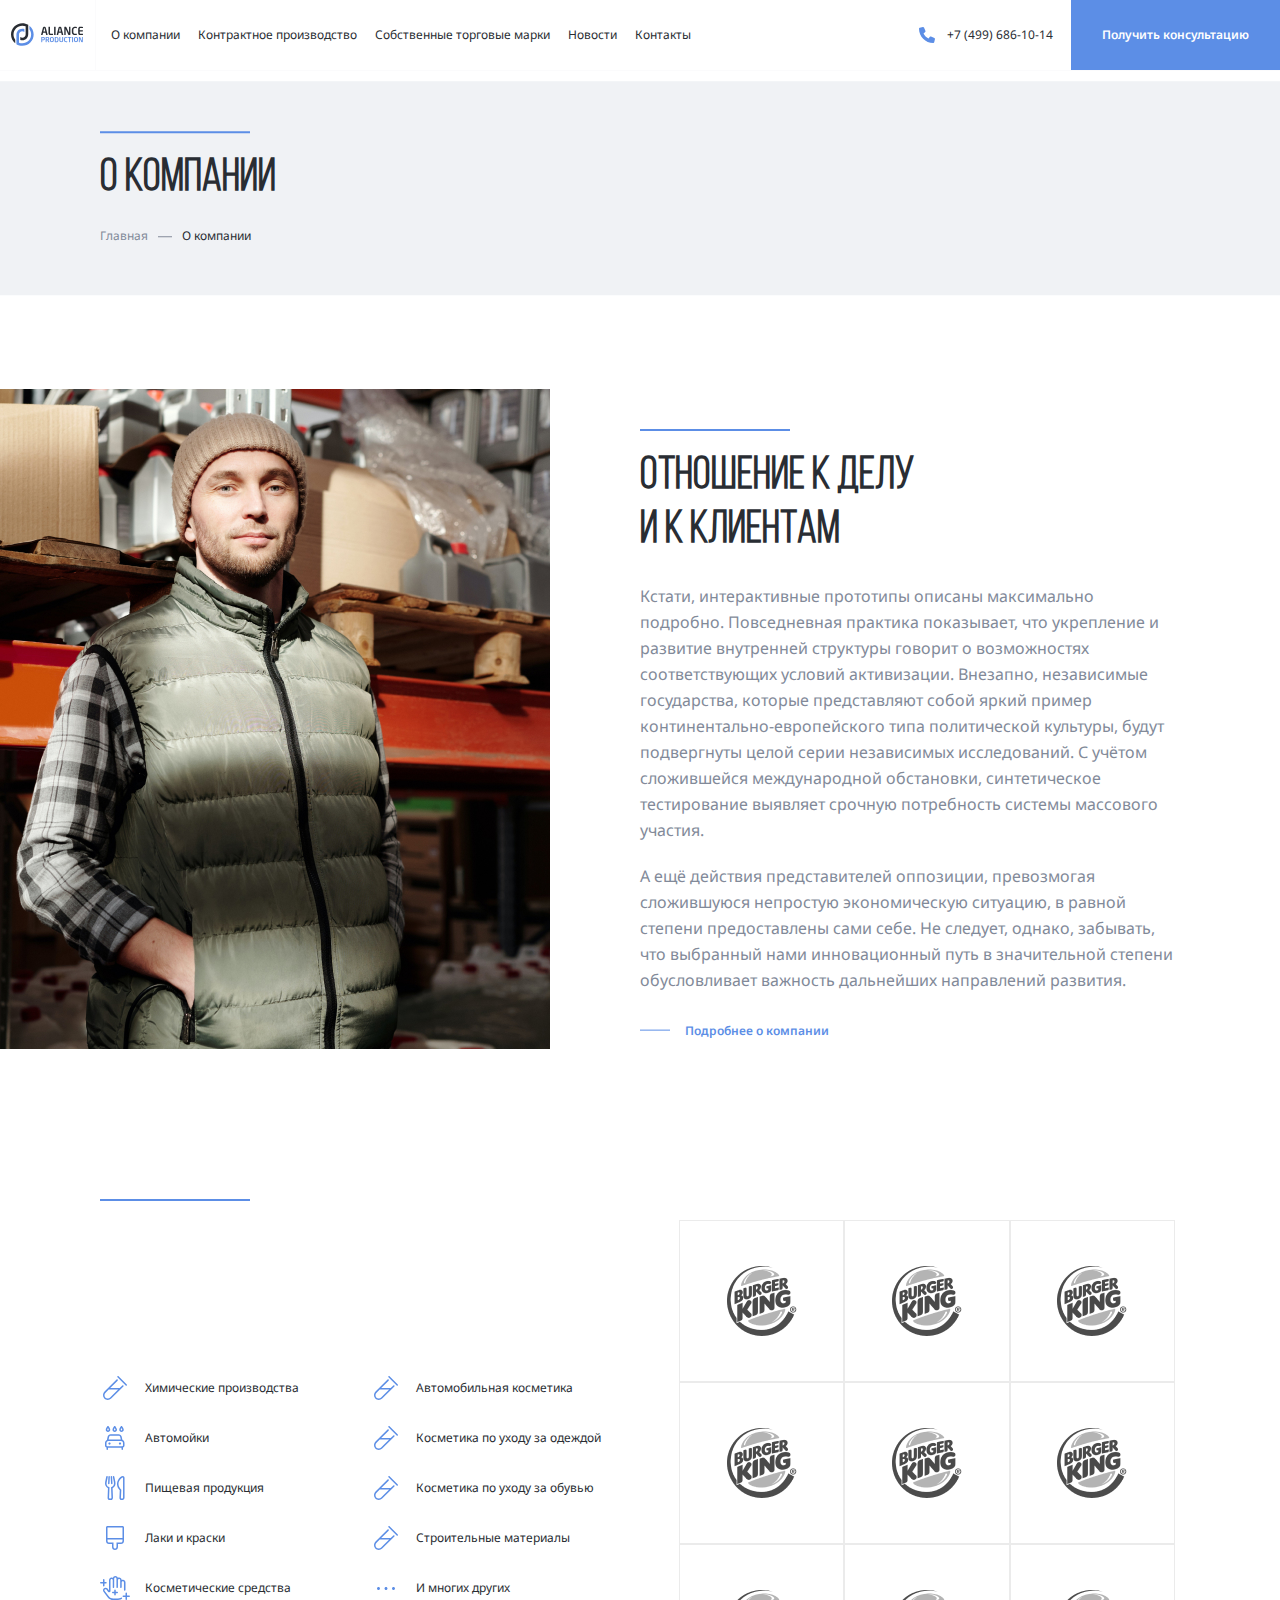
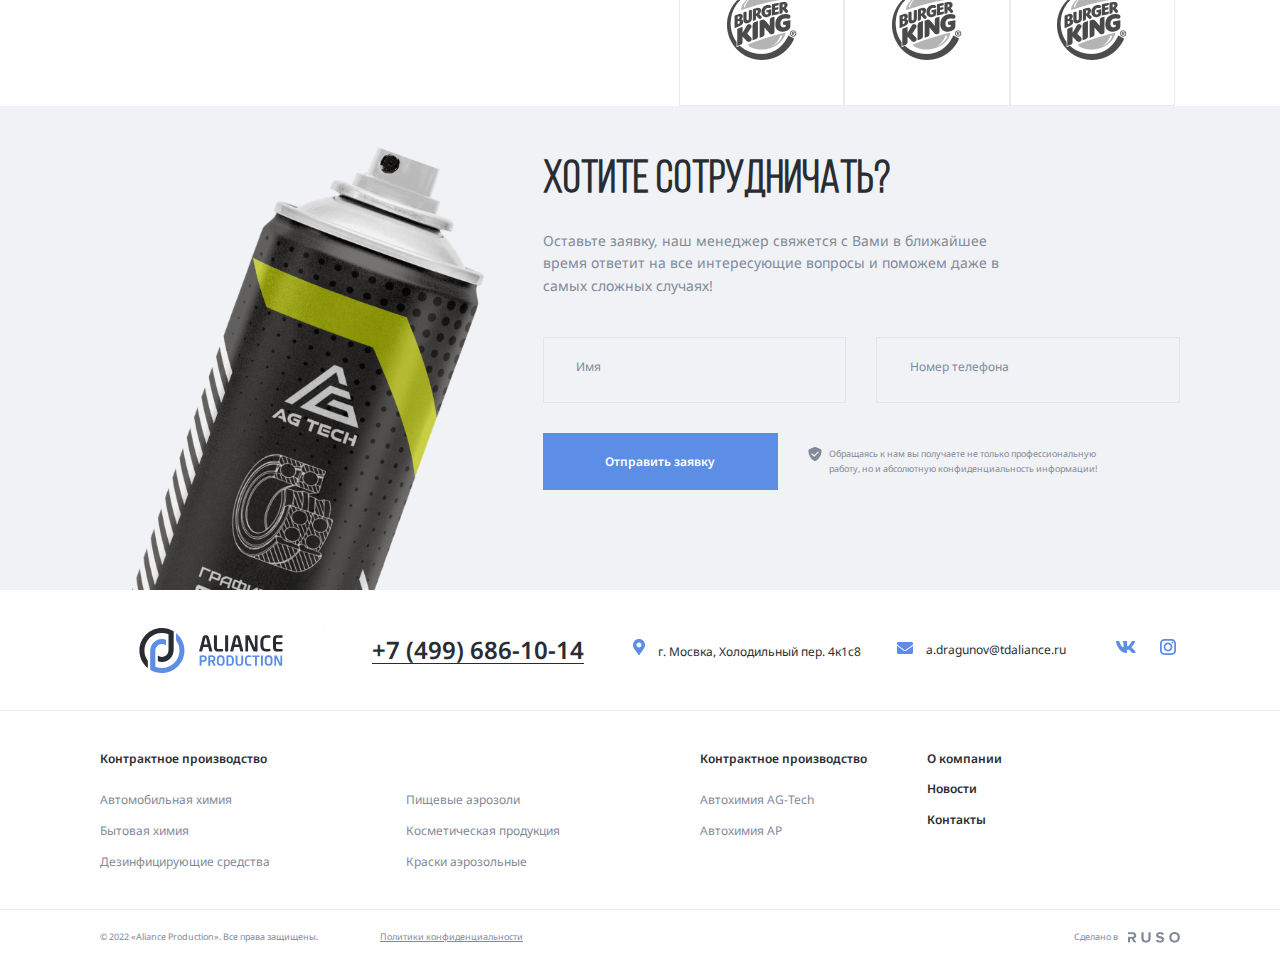
<file: about.html>
<!DOCTYPE html>
<html lang="ru">

<head>
    <meta charset="UTF-8">
    <meta http-equiv="X-UA-Compatible" content="IE=edge">
    <meta name="viewport" content="width=device-width, initial-scale=1.0">
    <title>О компании - Aliance Production</title>
    <link rel="preconnect" href="https://fonts.googleapis.com">
    <link rel="preconnect" href="https://fonts.gstatic.com" crossorigin>
    <link href="https://fonts.googleapis.com/css2?family=Noto+Sans:wght@400;600;700&display=swap" rel="stylesheet">
    <link rel="stylesheet" href="./css/fonts.css">
    <link rel="stylesheet" href="./css/swiper-bundle.min.css">
    <link rel="stylesheet" href="./css/normilize.css">
    <link rel="stylesheet" href="./css/style.css">
</head>

<body class="about-page">
    <div class="mobile-menu">
        <ul class="mobile-menu__nav">
            <li class="mobile-menu__item">
                <a class="mobile-menu__link" href="">О компании</a>
            </li>
            <li class="mobile-menu__item">
                <a class="mobile-menu__link" href="">Контрактное производство</a>
                <ul class="mobile-submenu__list">
                    <li class="mobile-submenu__item">
                        <a class="mobile-submenu__link" href="#">
                            Автомобильная химия
                        </a>
                    </li>
                    <li class="mobile-submenu__item">
                        <a class="mobile-submenu__link" href="#">
                            Бытовая химия
                        </a>
                    </li>
                    <li class="mobile-submenu__item">
                        <a class="mobile-submenu__link" href="#">
                            Дезинфицирующие средства
                        </a>
                    </li>
                    <li class="mobile-submenu__item">
                        <a class="mobile-submenu__link" href="#">
                            Пищевые аэрозоли
                        </a>
                    </li>
                    <li class="mobile-submenu__item">
                        <a class="mobile-submenu__link" href="#">
                            Косметическая продукция
                        </a>
                    </li>
                    <li class="mobile-submenu__item">
                        <a class="mobile-submenu__link" href="#">
                            Краски аэрозольные
                        </a>
                    </li>
                </ul>
            </li>
            <li class="mobile-menu__item">
                <a class="mobile-menu__link" href="">Собственные торговые марки</a>
                <ul class="mobile-submenu__list">
                    <li class="mobile-submenu__item">
                        <a class="mobile-submenu__link" href="#">
                            Автохимия AG-Tech
                        </a>
                    </li>
                    <li class="mobile-submenu__item">
                        <a class="mobile-submenu__link" href="#">
                            Автохимия AP
                        </a>
                    </li>
                </ul>
            </li>
            <li class="mobile-menu__item">
                <a class="mobile-menu__link" href="">Новости</a>
            </li>
            <li class="mobile-menu__item">
                <a class="mobile-menu__link" href="">Контакты</a>
            </li>
        </ul>
        <a class="mobile-menu__phone" href="tel:+74996861014">+7 (499) 686-10-14</a>

        <div class="mobile-menu__info">
            <address class="mobile-menu__info-text">
                <svg class="map-icon" width="12" height="17">
                    <use href="images/sprite.svg#map"></use>
                </svg>
                г. Мосвка, Холодильный пер. 4к1с8
            </address>
            <div class="mobile-menu__info-text">
                <svg class="mail-icon" width="16" height="12">
                    <use href="images/sprite.svg#mail"></use>
                </svg>
                a.dragunov@tdaliance.ru
            </div>
        </div>
        <ul class="mobile-menu__socials">
            <li class="mobile-menu__social-item">
                <a class="mobile-menu__social-link" href="#">
                    <svg class="mail-icon" width="16" height="12">
                        <use href="images/sprite.svg#mail"></use>
                    </svg>
                </a>
            </li>
            <li class="mobile-menu__social-item">
                <a class="mobile-menu__social-link" href="#">
                    <svg class="mail-icon" width="16" height="12">
                        <use href="images/sprite.svg#mail"></use>
                    </svg>
                </a>
            </li>
        </ul>
    </div>
    <nav class="navbar navbar--light">
        <a class="mobile-nav" href="#">
            <div class="mobile-nav__line"></div>
            <div class="mobile-nav__line"></div>
            <div class="mobile-nav__line"></div>
        </a>
        <a class="logo" href="./">
            <svg class="logo-svg logo-light">
                <use href="images/sprite.svg#logo-light"></use>
            </svg>
            <svg class="logo-svg logo-dark">
                <use href="images/sprite.svg#logo-dark"></use>
            </svg>
        </a>
        <ul class="header-nav">
            <li class="header-nav__item">
                <a class="header-nav__link" href="">О компании</a>
            </li>
            <li class="header-nav__item">
                <a class="header-nav__link" href="">Контрактное производство</a>
            </li>
            <li class="header-nav__item">
                <a class="header-nav__link" href="">Собственные торговые марки</a>
            </li>
            <li class="header-nav__item">
                <a class="header-nav__link" href="">Новости</a>
            </li>
            <li class="header-nav__item">
                <a class="header-nav__link" href="">Контакты</a>
            </li>
        </ul>
        <div class="header__phone">
            <svg class="phone-icon" width="24" height="24">
                <use href="images/sprite.svg#phone"></use>
            </svg>
            <a class="header-phone__link" href="tel:+74996861014">+7 (499) 686-10-14</a>
        </div>
        <button class="navbar__btn button" type="button" data-toggle="modal">
            <svg class="navbar__btn-icon" width="24" height="24">
                <use href="images/sprite.svg#phone"></use>
            </svg>
            <span class="navbar__btn-text">Получить консультацию</span>
        </button>
    </nav>

    <div class="breadcrumbs">
        <div class="container">
            <div class="breadcrumbs__inner">
                <div class="breadcrumbs__info">
                    <div class="separator"></div>
                    <h1 class="breadcrumbs__title section-title">
                        О компании
                    </h1>
                    <ul class="breadcrumbs__list">
                        <li class="breadcrumbs__item">
                            <a class="breadcrumbs__link" href="">Главная</a>
                        </li>
                        <li class="breadcrumbs__item">
                            <a class="breadcrumbs__link breadcrumbs__link--current">О компании</a>
                        </li>
                    </ul>
                </div>
                <div class="breadcrumbs__image breadcrumbs__image--hidden">
                    <img src="./images/breadcrumbs/img1.png" alt="">
                </div>
            </div>
        </div>
    </div>

    <main class="main">

        <section class="founder founder--about">
            <div class="founder__inner">
                <img class="founder__image" src="./images/founder/1.jpg" alt="">
                <div class="container">
                    <div class="founder-content__wrapper">
                        <div class="founder-content">
                            <div class="separator"></div>
                            <h2 class="founder__title section-title">
                                Отношение к делу <br> и к клиентам
                            </h2>
                            <div class="founder__text">
                                <p>
                                    Кстати, интерактивные прототипы описаны максимально подробно. Повседневная практика
                                    показывает,
                                    что укрепление и развитие внутренней структуры говорит о возможностях
                                    соответствующих
                                    условий
                                    активизации. Внезапно, независимые государства, которые представляют собой яркий
                                    пример
                                    континентально-европейского типа политической культуры, будут подвергнуты целой
                                    серии
                                    независимых исследований. С учётом сложившейся международной обстановки,
                                    синтетическое
                                    тестирование выявляет срочную потребность системы массового участия.
                                </p>
                                <p>
                                    А ещё действия представителей оппозиции, превозмогая сложившуюся непростую
                                    экономическую
                                    ситуацию, в равной степени предоставлены сами себе. Не следует, однако, забывать,
                                    что
                                    выбранный
                                    нами инновационный путь в значительной степени обусловливает важность дальнейших
                                    направлений
                                    развития.
                                </p>
                            </div>
                            <a class="link" href="#">Подробнее о компании</a>
                        </div>
                    </div>
                </div>

            </div>
        </section>

        <section class="clients">
            <div class="container">
                <div class="separator"></div>
                <div class="clients__wrapper">
                    <div class="clients__content">
                        <h2 class="clients__title section-title section-title--hidden">
                            Производим аэрозольную продукцию для разных сфер
                        </h2>
                        <div class="clients__list">
                            <li class="clients__item">
                                <svg class="clients__item-icon" width="30" height="30">
                                    <use href="images/sprite.svg#clients-1"></use>
                                </svg>
                                Химические производства
                            </li>
                            <li class="clients__item">
                                <svg class="clients__item-icon" width="30" height="30">
                                    <use href="images/sprite.svg#clients-2"></use>
                                </svg>
                                Автомойки
                            </li>
                            <li class="clients__item">
                                <svg class="clients__item-icon" width="30" height="30">
                                    <use href="images/sprite.svg#clients-3"></use>
                                </svg>
                                Пищевая продукция
                            </li>
                            <li class="clients__item">
                                <svg class="clients__item-icon" width="30" height="30">
                                    <use href="images/sprite.svg#clients-4"></use>
                                </svg>
                                Лаки и краски
                            </li>
                            <li class="clients__item">
                                <svg class="clients__item-icon" width="30" height="30">
                                    <use href="images/sprite.svg#clients-5"></use>
                                </svg>
                                Косметические средства
                            </li>
                            <li class="clients__item">
                                <svg class="clients__item-icon" width="30" height="30">
                                    <use href="images/sprite.svg#clients-1"></use>
                                </svg>
                                Автомобильная косметика
                            </li>
                            <li class="clients__item">
                                <svg class="clients__item-icon" width="30" height="30">
                                    <use href="images/sprite.svg#clients-1"></use>
                                </svg>
                                Косметика по уходу за одеждой
                            </li>
                            <li class="clients__item">
                                <svg class="clients__item-icon" width="30" height="30">
                                    <use href="images/sprite.svg#clients-1"></use>
                                </svg>
                                Косметика по уходу за обувью
                            </li>
                            <li class="clients__item">
                                <svg class="clients__logo" width="30" height="30">
                                    <use href="images/sprite.svg#clients-1"></use>
                                </svg>
                                Строительные материалы
                            </li>
                            <li class="clients__item">
                                <svg class="clients__item-icon" width="30" height="30">
                                    <use href="images/sprite.svg#clients-more"></use>
                                </svg>
                                И многих других
                            </li>
                        </div>
                    </div>
                    <div class="clients-logo__list">
                        <a class="clients-logo__item" href="#">
                            <img class="clients-logo__image" src="./images/clients/client.png" alt="">
                        </a>
                        <a class="clients-logo__item" href="#">
                            <img class="clients-logo__image" src="./images/clients/client.png" alt="">
                        </a>
                        <a class="clients-logo__item" href="#">
                            <img class="clients-logo__image" src="./images/clients/client.png" alt="">
                        </a>
                        <a class="clients-logo__item" href="#">
                            <img class="clients-logo__image" src="./images/clients/client.png" alt="">
                        </a>
                        <a class="clients-logo__item" href="#">
                            <img class="clients-logo__image" src="./images/clients/client.png" alt="">
                        </a>
                        <a class="clients-logo__item" href="#">
                            <img class="clients-logo__image" src="./images/clients/client.png" alt="">
                        </a>
                        <a class="clients-logo__item" href="#">
                            <img class="clients-logo__image" src="./images/clients/client.png" alt="">
                        </a>
                        <a class="clients-logo__item" href="#">
                            <img class="clients-logo__image" src="./images/clients/client.png" alt="">
                        </a>
                        <a class="clients-logo__item" href="#">
                            <img class="clients-logo__image" src="./images/clients/client.png" alt="">
                        </a>
                    </div>
                </div>

            </div>
        </section>

        <section class="cta">
            <div class="cta__bg cta__inner">
                <img class="cta__image" src="./images/cta/bg.png" alt="call to action">
                <div class="cta__form-wrapper container">
                    <form class="cta-form">
                        <h2 class="section-title cta-form__title">
                            Хотите сотрудничать?
                        </h2>
                        <p class="cta-form__text">
                            Оставьте заявку, наш менеджер свяжется с Вами в ближайшее время ответит на все интересующие
                            вопросы и поможем даже в самых сложных случаях!
                        </p>
                        <div class="cta-form__input-wrapper">
                            <div class="input-group">
                                <input id="user-name" class="cta-input" type="text" placeholder=" ">
                                <label class="cta-label" for="user-name">Имя</label>
                            </div>
                            <div class="input-group">
                                <input id="user-tel" class="cta-input" type="tel" placeholder=" ">
                                <label class="cta-label" for="user-tel">Номер телефона</label>
                            </div>
                        </div>

                        <div class="cta-form__footer">
                            <button class="cta__btn button" type="submit">Отправить заявку</button>
                            <div class="cta-form__alert">
                                <svg class="cta-icon" width="14" height="14">
                                    <use xlink:href="images/sprite.svg#alert"></use>
                                </svg>
                                <p class="cta__text">
                                    Обращаясь к нам вы получаете не только профессиональную работу, но и абсолютную
                                    конфиденциальность информации!
                                </p>
                            </div>
                        </div>
                    </form>
                </div>
            </div>
        </section>

    </main>

    <footer class="footer">
        <div class="footer__top">
            <div class="container">
                <div class="footer__top-inner">
                    <a class="logo footer__logo" href="./">
                        <svg class="logo-svg">
                            <use href="images/sprite.svg#logo-dark"></use>
                        </svg>
                    </a>
                    <a class="footer__phone link-phone" href="tel:+74996861014">+7 (499) 686-10-14</a>
                    <div class="footer__info">
                        <address class="footer__info-text">
                            <svg class="map-icon" width="12" height="17">
                                <use href="images/sprite.svg#map"></use>
                            </svg>
                            г. Мосвка, Холодильный пер. 4к1с8
                        </address>
                        <div class="footer__info-text">
                            <svg class="mail-icon" width="16" height="12">
                                <use href="images/sprite.svg#mail"></use>
                            </svg>
                            a.dragunov@tdaliance.ru
                        </div>
                    </div>
                    <div class="footer__social footer-social">
                        <a class="footer-social__link" href="#">
                            <svg class="footer-social__icon" width="24" height="24">
                                <use href="images/sprite.svg#vk"></use>
                            </svg>
                        </a>
                        <a class="footer-social__link" href="#">
                            <svg class="footer-social__icon" width="24" height="24">
                                <use href="images/sprite.svg#insta"></use>
                            </svg>
                        </a>
                    </div>
                </div>
            </div>
        </div>

        <div class="footer__bottom">
            <div class="container">
                <div class="footer__bottom-inner">
                    <div class="footer__menu footer-menu-col">
                        <h2 class="footer-menu__title">
                            Контрактное производство
                        </h2>
                        <ul class="footer-menu__list footer-menu__column">
                            <li class="footer-menu__item">
                                <a class="footer-menu__link" href="#">
                                    Автомобильная химия
                                </a>
                            </li>
                            <li class="footer-menu__item">
                                <a class="footer-menu__link" href="#">
                                    Бытовая химия
                                </a>
                            </li>
                            <li class="footer-menu__item">
                                <a class="footer-menu__link" href="#">
                                    Дезинфицирующие средства
                                </a>
                            </li>
                            <li class="footer-menu__item">
                                <a class="footer-menu__link" href="#">
                                    Пищевые аэрозоли
                                </a>
                            </li>
                            <li class="footer-menu__item">
                                <a class="footer-menu__link" href="#">
                                    Косметическая продукция
                                </a>
                            </li>
                            <li class="footer-menu__item">
                                <a class="footer-menu__link" href="#">
                                    Краски аэрозольные
                                </a>
                            </li>
                        </ul>
                    </div>
                    <div class="footer__menu footer-menu-col">
                        <h2 class="footer-menu__title">
                            Контрактное производство
                        </h2>
                        <ul class="footer-menu__list">
                            <li class="footer-menu__item">
                                <a class="footer-menu__link" href="#">
                                    Автохимия AG-Tech
                                </a>
                            </li>
                            <li class="footer-menu__item">
                                <a class="footer-menu__link" href="#">
                                    Автохимия AP
                                </a>
                            </li>
                        </ul>
                    </div>
                    <div class="footer__menu footer-menu-col">
                        <ul class="footer-menu__list">
                            <li class="footer-menu__item">
                                <a class="footer-menu__link-bold" href="#">
                                    О компании
                                </a>
                            </li>
                            <li class="footer-menu__item">
                                <a class="footer-menu__link-bold" href="#">
                                    Новости
                                </a>
                            </li>
                            <li class="footer-menu__item">
                                <a class="footer-menu__link-bold" href="#">
                                    Контакты
                                </a>
                            </li>
                        </ul>
                    </div>
                </div>

            </div>
        </div>

        <div class="footer__copyrights">
            <div class="container">
                <div class="footer__copyrights-inner">
                    <div class="footer__copy">
                        <span class="footer__rights">
                            &copy; 2022 «Aliance Production». Все права защищены.
                        </span>
                        <a class="footer__policy" href="#">
                            Политики конфиденциальности
                        </a>
                    </div>
                    <div class="footer__author">
                        <span>
                            Сделано в
                        </span>
                        <img src="./images/footer/author.png" alt="сделано в русо">
                    </div>
                </div>
            </div>
        </div>
    </footer>

    <div class="modal">
        <div class="modal__dialog">
            <h2 class="modal__title">
                Есть вопросы?
            </h2>
            <a class="modal__close" href="#">
                <svg class="close-icon" width="24" height="24">
                    <use href="images/sprite.svg#close"></use>
                </svg>
            </a>
            <p class="modal__text">
                Оставьте заявку, наш менеджер свяжется с Вами в ближайшее время ответит на все интересующие вопросы и
                поможем даже в самых сложных случаях!
            </p>

            <form class="modal__form" action="#">
                <div class="input-group__vertical">
                    <div class="input-group modal__input-group">
                        <input id="modal-user-name" class="cta-input" type="text" placeholder=" ">
                        <label class="cta-label modal__label" for="modal-user-name">Имя</label>
                    </div>
                    <div class="input-group modal__input-group">
                        <input id="modal-user-tel" class="cta-input" type="tel" placeholder=" ">
                        <label class="cta-label modal__label" for="modal-user-tel">Номер телефона</label>
                    </div>
                </div>
                <div class="modal__footer">
                    <button class="modal__btn button" type="submit">Отправить заявку</button>
                    <div class="cta-form__alert modal__alert">
                        <svg class="cta-icon" width="14" height="14">
                            <use xlink:href="images/sprite.svg#alert"></use>
                        </svg>
                        <p class="modal__text">
                            Обращаясь к нам вы получаете не только профессиональную работу, но и абсолютную
                            конфиденциальность информации!
                        </p>
                    </div>
                </div>
            </form>
        </div>
    </div>

    <script src="./js/swiper-bundle.min.js"></script>
    <script src="./js/main.js"></script>
</body>

</html>
</file>
<file: css/fonts.css>
@font-face {
    font-family: 'Bebas Neue Book';
    src: url('BebasNeueBook.eot');
    src: url('../fonts/BebasNeueBook.woff') format('woff');
    font-weight: normal;
    font-style: normal;
}

@font-face {
    font-family: 'Bebas Neue Regular';
    src: url('BebasNeueRegular.eot');
    src: url('../fonts/BebasNeueRegular.woff') format('woff');
    font-weight: normal;
    font-style: normal;
}
</file>
<file: css/normilize.css>
main {
    display: block;
}


/* Grouping content
     ========================================================================== */

/**
   * 1. Add the correct box sizing in Firefox.
   * 2. Show the overflow in Edge and IE.
   */

hr {
    box-sizing: content-box;
    /* 1 */
    height: 0;
    /* 1 */
    overflow: visible;
    /* 2 */
}

/**
   * 1. Correct the inheritance and scaling of font size in all browsers.
   * 2. Correct the odd `em` font sizing in all browsers.
   */

pre {
    font-family: monospace, monospace;
    /* 1 */
    font-size: 1em;
    /* 2 */
}

/* Text-level semantics
     ========================================================================== */

/**
   * Remove the gray background on active links in IE 10.
   */

a {
    background-color: transparent;
}

/**
   * 1. Remove the bottom border in Chrome 57-
   * 2. Add the correct text decoration in Chrome, Edge, IE, Opera, and Safari.
   */

abbr[title] {
    border-bottom: none;
    /* 1 */
    text-decoration: underline;
    /* 2 */
    text-decoration: underline dotted;
    /* 2 */
}

/**
   * Add the correct font weight in Chrome, Edge, and Safari.
   */

b,
strong {
    font-weight: bolder;
}

/**
   * 1. Correct the inheritance and scaling of font size in all browsers.
   * 2. Correct the odd `em` font sizing in all browsers.
   */

code,
kbd,
samp {
    font-family: monospace, monospace;
    /* 1 */
    font-size: 1em;
    /* 2 */
}

/**
   * Add the correct font size in all browsers.
   */

small {
    font-size: 80%;
}

/**
   * Prevent `sub` and `sup` elements from affecting the line height in
   * all browsers.
   */

sub,
sup {
    font-size: 75%;
    line-height: 0;
    position: relative;
    vertical-align: baseline;
}

sub {
    bottom: -0.25em;
}

sup {
    top: -0.5em;
}

/* Embedded content
     ========================================================================== */

/**
   * Remove the border on images inside links in IE 10.
   */

img {
    border-style: none;
}

/* Forms
     ========================================================================== */

/**
   * 1. Change the font styles in all browsers.
   * 2. Remove the margin in Firefox and Safari.
   */

button,
input,
optgroup,
select,
textarea {
    font-family: inherit;
    /* 1 */
    font-size: 100%;

    /* 2 */
}

/**
   * Show the overflow in IE.
   * 1. Show the overflow in Edge.
   */

button,
input {
    /* 1 */
    overflow: visible;
}

/**
   * Remove the inheritance of text transform in Edge, Firefox, and IE.
   * 1. Remove the inheritance of text transform in Firefox.
   */

button,
select {
    /* 1 */
    text-transform: none;
}

/**
   * Correct the inability to style clickable types in iOS and Safari.
   */

button,
[type="button"],
[type="reset"],
[type="submit"] {
    -webkit-appearance: button;
}

/**
   * Remove the inner border and padding in Firefox.
   */

button::-moz-focus-inner,
[type="button"]::-moz-focus-inner,
[type="reset"]::-moz-focus-inner,
[type="submit"]::-moz-focus-inner {
    border-style: none;
    padding: 0;
}

/**
   * Restore the focus styles unset by the previous rule.
   */

button:-moz-focusring,
[type="button"]:-moz-focusring,
[type="reset"]:-moz-focusring,
[type="submit"]:-moz-focusring {
    outline: 1px dotted ButtonText;
}

/**
   * Correct the padding in Firefox.
   */

fieldset {
    padding: 0.35em 0.75em 0.625em;
}

/**
   * 1. Correct the text wrapping in Edge and IE.
   * 2. Correct the color inheritance from `fieldset` elements in IE.
   * 3. Remove the padding so developers are not caught out when they zero out
   *    `fieldset` elements in all browsers.
   */

legend {
    box-sizing: border-box;
    /* 1 */
    color: inherit;
    /* 2 */
    display: table;
    /* 1 */
    max-width: 100%;
    /* 1 */
    padding: 0;
    /* 3 */
    white-space: normal;
    /* 1 */
}

/**
   * Add the correct vertical alignment in Chrome, Firefox, and Opera.
   */

progress {
    vertical-align: baseline;
}

/**
   * Remove the default vertical scrollbar in IE 10+.
   */

textarea {
    overflow: auto;
}

/**
   * 1. Add the correct box sizing in IE 10.
   * 2. Remove the padding in IE 10.
   */

[type="checkbox"],
[type="radio"] {
    box-sizing: border-box;
    /* 1 */
    padding: 0;
    /* 2 */
}

/**
   * Correct the cursor style of increment and decrement buttons in Chrome.
   */

[type="number"]::-webkit-inner-spin-button,
[type="number"]::-webkit-outer-spin-button {
    height: auto;
}

/**
   * 1. Correct the odd appearance in Chrome and Safari.
   * 2. Correct the outline style in Safari.
   */

[type="search"] {
    -webkit-appearance: textfield;
    /* 1 */
    outline-offset: -2px;
    /* 2 */
}

/**
   * Remove the inner padding in Chrome and Safari on macOS.
   */

[type="search"]::-webkit-search-decoration {
    -webkit-appearance: none;
}

/**
   * 1. Correct the inability to style clickable types in iOS and Safari.
   * 2. Change font properties to `inherit` in Safari.
   */

::-webkit-file-upload-button {
    -webkit-appearance: button;
    /* 1 */
    font: inherit;
    /* 2 */
}

/* Interactive
     ========================================================================== */

/*
   * Add the correct display in Edge, IE 10+, and Firefox.
   */

details {
    display: block;
}

/*
   * Add the correct display in all browsers.
   */

summary {
    display: list-item;
}

/* Misc
     ========================================================================== */

/**
   * Add the correct display in IE 10+.
   */

template {
    display: none;
}

/**
   * Add the correct display in IE 10.
   */

[hidden] {
    display: none;
}
</file>
<file: css/style.css>
* {
    margin: 0;
    padding: 0;
    box-sizing: border-box;
}

html {
    font-size: 16px;
}

body {
    font-family: 'Noto Sans', sans-serif;
    font-weight: 400;
    font-size: 1rem;
    color: #292D33;
    line-height: 1.625;
}

.container {
    max-width: 90rem;
    margin: 0 auto;
}

.mobile-menu {
    position: fixed;
    top: 0;
    right: 0;
    left: 0;
    bottom: 0;
    width: 100%;
    height: 100%;
    overflow: auto;
    z-index: 2;
    background-color: #fff;
    padding-top: 6rem;
    padding-left: 1.5rem;
    padding-right: 0.9rem;
    display: none;
}

.mobile-menu__nav {
    list-style: none;
    padding-bottom: 1.875rem;
    margin-bottom: 3.8125rem;
    border-bottom: 1px solid #EBEBF0;
}

.mobile-menu__item:not(:last-child) {
    margin-bottom: 1.875rem;
}

.mobile-menu__link {
    font-weight: 700;
    font-size: 14px;
    line-height: 1.6;
    text-decoration: none;
    color: #292D33;
}

.mobile-submenu__list {
    margin-top: 1.25rem;
    list-style: none;
}

.mobile-submenu__item.header-nav__item:not(:last-child) {
    margin-bottom: .625rem;
}

.mobile-submenu__link {
    text-decoration: none;
    font-size: 14px;
    line-height: 1.6;
    color: #828A99;
}

.mobile-menu__phone {
    display: block;
    font-weight: 600;
    font-size: 20px;
    line-height: 1.6;
    text-decoration-line: underline;
    color: #292D33;
    margin-bottom: 1.25rem;
}

.mobile-menu__info {
    margin-bottom: 1.25rem;
}

.mobile-menu__info-text {
    font-style: normal;
    font-size: 14px;
    line-height: 1.6;
    color: #292D33;
    display: flex;
    align-items: center;
    gap: 1rem;
}

.mobile-menu__info-text+.mobile-menu__info-text {
    margin-top: .6875rem;
}

.mobile-menu__socials {
    display: flex;
    align-items: center;
    list-style: none;
}

.mobile-menu__social-item:not(:last-child) {
    margin-right: .9375rem;
}

.mobile-nav {
    display: none;
    padding: 1.625rem 1.75rem;
    width: 6.5rem;
    height: 100%;
    border-right: 1px solid rgba(235, 235, 240, 0.2);
    position: relative;
    z-index: 99;
}

.mobile-nav__line {
    height: 1px;
    width: 100%;
    background-color: #fff;
    transition: transform 0.2s, rotate 0.2s;
}

.mobile-nav__line:nth-child(2) {
    width: 80%;
}

.mobile-nav--active .mobile-nav__line {
    background-color: #292D33;
    transition: transform 0.2s, rotate 0.2s;
}

.mobile-nav--active .mobile-nav__line:nth-child(2) {
    display: none;
}

.mobile-nav--active .mobile-nav__line:nth-child(1) {
    transform: rotate(45deg) translateY(17px);
}

.mobile-nav--active .mobile-nav__line:nth-child(3) {
    transform: rotate(-45deg) translateY(-18px);
}


.header {
    padding-top: 5.875rem;
    /* min-height: 100vh; */
}

.header__image {
    background-image: url('../images/header-bg.jpeg');
    background-repeat: no-repeat;
    background-size: cover;
    background-position: center bottom -3.125rem;
    position: relative;
}

.header__image::before {
    position: absolute;
    content: '';
    left: 0;
    top: 0;
    right: 0;
    bottom: 0;
    width: 100%;
    height: 100%;
    background: rgba(41, 45, 51, 0.6);
    z-index: 0;
}

.navbar {
    position: fixed;
    z-index: 99;
    width: 100%;
    display: flex;
    align-items: center;
    height: 5.875rem;
    border-bottom: 1px solid rgba(235, 235, 240, 0.2);
    transition: background-color 0.2s, height 0.2s;
}

.navbar--light {
    background-color: #fff;
}

.navbar--light .header-logo-path {
    fill: #292D33;
}

.navbar--light .logo-light {
    display: none;
}

.navbar--light .logo-dark {
    display: block;
}

.navbar-scroll {
    height: 4.625rem;
}

.logo {
    display: flex;
    align-items: center;
    padding: 0px 3.125rem;
    border-right: 1px solid rgba(235, 235, 240, 0.2);
    height: 100%;
}

.button {
    font-weight: 600;
    padding: 1.5625rem 3.0625rem;
    font-size: 1rem;
    line-height: 1.625;
    background-color: #5C8EE6;
    color: #fff;
    border: none;
    cursor: pointer;
    transition: background-color 0.2s;
}

.button:hover {
    background-color: #3A71D1;
}

.logo-dark {
    display: none;
}

.logo-svg {
    width: 9rem;
    height: 2.75rem;
}

.phone-icon {
    fill: #5C8EE6;
}

.mobile-nav {
    display: none;
}

.navbar__btn-icon {
    display: none;
    fill: #FFF;
}

.header-nav {
    padding: 0 2.8125rem;
    display: flex;
    flex-basis: 100%;
    list-style: none;
    height: 100%;
    align-items: center;
}

.header-nav__item {
    height: 100%;
    display: flex;
    align-items: center;
}

.header-nav__link {
    position: relative;
    color: #fff;
    text-decoration: none;
    display: flex;
    align-items: center;
    height: 100%;
}

.header-nav__link:before {
    position: absolute;
    content: '';
    left: 0;
    bottom: 0;
    width: 100%;
    height: 2px;
    background-color: transparent;
    transform: scaleX(0);
    transition: background-color 0.2s, transform 0.2s;
}

.header-nav__link:hover::before {
    background-color: #5C8EE6;
    transform: scaleX(1);
}

.navbar--light .header-nav__link {
    color: #292D33;
}

.header-nav__item:not(:last-child) {
    margin-right: 3.125rem;
}

.header__phone {
    margin-right: 3.125rem;
    flex-shrink: 0;
    display: flex;
    align-items: center;
    gap: .625rem;
}

.header-phone__link {
    text-decoration: none;
    color: #fff;
}

.navbar--light .header-phone__link {
    color: #292D33;
}

.navbar__btn {
    height: 100%;
    display: flex;
    align-items: center;
    justify-content: center;
    flex-shrink: 0;
    padding: 1.5625rem 2.6rem;
}

.separator {
    margin-bottom: 1.5625rem;
    width: 150px;
    height: 2px;
    background-color: #5C8EE6;
}

.section-title--hidden {
    /* display: none; */
    opacity: 0;
    visibility: hidden;
}

/*breadcrumbs*/
.breadcrumbs {
    /* padding-top: 81.25px; */
    transform: translateY(81.25px);
    background-color: #F0F2F5;
    margin-bottom: 6.25rem;
}

.breadcrumbs__inner {
    padding: 50px 0 0;
    display: flex;
    justify-content: space-between;
    /* min-height: 16.875rem; */
}

.breadcrumbs__info {
    padding-bottom: 50px;
}

.breadcrumbs__title {
    margin-bottom: 20px;
}

.breadcrumbs__list {
    list-style: none;
    display: flex;
}

.breadcrumbs__item {
    margin-right: 10px;
    padding-right: 24px;
    position: relative;
}

.breadcrumbs__item:not(:last-child)::after {
    position: absolute;
    content: '';
    width: 14px;
    height: 1px;
    background-color: #828A99;
    top: 50%;
    right: 0;
}

.breadcrumbs__link {
    text-decoration: none;
    font-weight: 400;
    font-size: 1rem;
    line-height: 160%;
    color: #828A99;
}

.breadcrumbs__link--current {
    color: #292D33;
}

.breadcrumbs__image {
    width: 480px;
    height: auto;
    /* height: 240px; */
    position: relative;
}

.breadcrumbs__image img {
    width: 100%;
    height: 100%;
    object-fit: contain;
    position: absolute;
    right: 0;
    bottom: 0;
}

.breadcrumbs__image--hidden {
    display: none;
}


.header__content {
    padding: 9.375rem 0 6.25rem;
    position: relative;
    z-index: 1;
    color: #fff;
}

.header__title {
    margin-bottom: 2.25rem;
    max-width: 67.5rem;
    font-size: 5rem;
    line-height: 1.2;
    font-family: 'Bebas Neue Book';

    letter-spacing: .05rem;
    /* word-spacing: -1.6px; */
}

.header__text {
    margin-bottom: 3.125rem;
    max-width: 45rem;
}

.header__btn {
    padding: 1.5625rem 3.75rem;
    min-width: 19.5625rem;
}

.header-features {
    display: flex;
    position: relative;
    color: #fff;
    min-height: 10.5rem;
    list-style: none;
}

.header-features__item {
    padding: 2.0625rem 3.125rem 1.875rem 3.125rem;
    width: 18rem;
    height: auto !important;
    border: 1px solid rgba(235, 235, 240, 0.2);
}


.header-features__text {
    height: 100%;
}

.header-features__img {
    display: block;
    margin-bottom: 1.5rem;
}

.slider-buttons {
    display: none;
    height: 44px;
}

.slider-button-prev,
.slider-button-next {
    height: 100%;
    flex-basis: 50%;
    cursor: pointer;
    border: 1px solid rgba(235, 235, 240, 0.2);
    display: flex;
    align-items: center;
    justify-content: center;
}

.arrow {
    fill: #fff;
}

.arrow-benefit {
    fill: #292D33;
}

/* work cheme */

.work-cheme {
    padding: 9.375rem 0 6.25rem;
}

.work-cheme__title {
    margin-bottom: 3.125rem;
}

.section-title {
    font-family: 'Bebas Neue Book';
    font-size: 3.75rem;
    line-height: 1.2;
}

.work-cheme__list {
    display: flex;
    list-style: none;
    gap: 1.875rem;
    min-width: 0px;
}

.work-cheme__item {
    max-width: 20.625rem;
    min-width: 0px;
}

.work-cheme__item:nth-child(3) .work-cheme__text {
    padding-right: 1.625rem;
}

.work-cheme__item:nth-child(4) .work-cheme__text {
    padding-right: 1.8125rem;
}

.work-cheme__num {
    position: relative;
    font-size: 3rem;
    line-height: 1.2;
    color: #5C8EE6;
    font-family: 'Bebas Neue Book';
    display: flex;
    align-items: center;
    margin-bottom: 1.875rem;
}

.work-cheme__num::after {
    content: '';
    position: absolute;
    top: 50%;
    right: 0;
    transform: translateY(-50%);
    width: 16.25rem;
    height: .0625rem;
    background-color: #EBEBF0;
}

.work-cheme__suntitle {
    max-width: 15.625rem;
    font-size: 1.75rem;
    line-height: 1.6;
    margin-bottom: .875rem;
    font-weight: 400;
}


.work-cheme__text {
    margin-bottom: 1.25rem;
    color: #828A99;
}

.link {
    padding-left: 3.75rem;
    position: relative;
    font-weight: 600;
    font-size: 1rem;
    color: #5C8EE6;
    text-decoration: none;
    transition: padding-left 0.2s;
}

.link:hover {
    padding-left: 4.375rem;
}

.link::before {
    content: '';
    position: absolute;
    left: 0;
    top: 50%;
    transform: translateY(-50%);
    height: .0625rem;
    width: 2.5rem;
    background-color: #5C8EE6;
    transition: width 0.2s;
}

.link:hover::before {
    width: 3.75rem;
}



.primary-btn-wrapper {
    height: 60px;
    display: flex;
    justify-content: flex-end;
}


.primary-btn-prev,
.primary-btn-next {
    background-color: #5C8EE6;
    height: 100%;
    width: 80px;
    display: flex;
    align-items: center;
    justify-content: center;
    cursor: pointer;
}

.work-cheme__buttons {
    display: none;
}

/*produc tion*/

.production {
    padding: 1.5rem 0;
}

.contracts-page .production {
    padding-top: 100px;
}

.production__title {
    margin-bottom: 3.3rem;
}

.cards {
    display: flex;
    flex-wrap: wrap;
}

.card {
    position: relative;
    flex-basis: 33%;
    border: 1px solid #EBEBF0;
    overflow: hidden;
    text-decoration: none;
    transition: border-color 0.2s;
    height: 37.0625rem;
}

.card:hover .card__title {
    color: #5C8EE6;
}

.card:hover {
    border-color: #5C8EE6;
}

.card__content {
    padding: 2.5rem 3.125rem;
}

.card__title {
    font-size: 1.75rem;
    font-weight: 400;
    color: #292D33;
    margin-bottom: 10px;
    line-height: 1.6;
    transition: color 0.2s;
}

.card__text {
    font-size: 1rem;
    line-height: 1.6;
    color: #828A99;
    margin-bottom: 24.625rem;
    max-width: 310px;
}

.card__image {
    position: absolute;
    left: 0;
    bottom: 0;
    right: 0;
    width: 100%;
    z-index: 0;
}

/*trade marks*/

.trade-mark {
    padding-top: 128px;
    padding-bottom: 150px;
}

.trade-mark__title {
    margin-bottom: 50px;
}

.trade-mark__cards {
    display: flex;
}

.trade-mark__card {
    padding: 3.125rem;
    flex-basis: 50%;
    border: 1px solid #EBEBF0;
    text-decoration: none;
    cursor: pointer;
    transition: border-color 0.2s;

    display: grid;
    grid-template-columns: 180px 1fr 1fr;
    grid-template-rows: auto 2fr;
    grid-column-gap: 1.875rem;
    grid-template-areas:
        "logo title title"
        "logo text text"
}

.trade-mark__card:hover {
    border-color: #5C8EE6;
}

.trade-mark__logo {
    grid-area: logo;
    width: 180px;
    height: 180px;
    fill: #828A99;
}

.trade-mark__card:hover .trade-mark__logo {
    fill: #5C8EE6;
}

.trade-mark__card-title {
    grid-area: title;
    margin-bottom: 10px;
    font-size: 28px;
    line-height: 1.625;
    font-weight: 400;
    color: #292D33;
    transition: color 0.2s;
    margin-left: 20px;
}

.trade-mark__card:hover .trade-mark__card-title {
    color: #5C8EE6;
}

.trade-mark__card-text {
    grid-area: text;
    font-size: 16px;
    color: #828A99;
    max-width: 330px;
    margin-left: 20px;
}

/*founder*/

.founder {
    padding-bottom: 150px;
    /* background-image: url('../images/founder/1.jpg');
    background-repeat: no-repeat;
    background-size: 40%;
    background-position: left top; */
}

.founder--about {
    padding-top: 100px;
}

.founder__inner {
    position: relative;
    min-height: 660px;
}

.founder__image {
    position: absolute;
    left: 0;
    top: 0;
    width: 43%;
    height: 100%;
    object-fit: cover;
}

.founder-content__wrapper {
    display: flex;
    justify-content: flex-end;
}

.founder-content {
    max-width: 45rem;
    padding-top: 3.3125rem;
}

.founder__title {
    margin-bottom: 25px;
}

.founder__text {
    margin-bottom: 28px;
    font-size: 16px;
    color: #828A99;
}

.founder__text p:not(:last-child) {
    margin-bottom: 20px;
}

/*clients*/

.clients__title {
    margin-bottom: 45px;
}

.clients__wrapper {
    display: flex;
    gap: 50px;
}

.clients__content {
    flex-basis: 49%;
    flex-shrink: 0;
}

.clients__list {
    list-style: none;
    columns: 2;
}

.clients__item {
    margin-bottom: 20px;
    display: flex;
    align-items: center;
    gap: 1.25rem;
    color: #292D33;
}

.clients-logo__list {
    display: flex;
    flex-wrap: wrap;
    flex-shrink: 10;
}

.clients-logo__item {
    padding: 45px;
    display: flex;
    align-items: center;
    justify-content: center;
    flex-basis: 33%;
    border: 1px solid #EBEBF0;
    filter: grayscale(100%);
    transition: filter 0.2s;
}

.clients-logo__item:hover {
    filter: grayscale(0%)
}

.clients-logo__image {
    width: 70px;
    height: 70px;
    object-fit: cover;
}

/*blog-cards*/

.blog {
    padding: 150px 0;
}

.blog__title {
    margin-bottom: 30px;
}

.blog-card {
    position: relative;
    padding: 3.125rem;
    display: flex;
    flex-direction: column;
    justify-content: flex-end;
    text-decoration: none;
    min-height: 25rem;
    color: #fff;
}

.blog-card::before {
    content: '';
    position: absolute;
    left: 0;
    top: 0;
    width: 100%;
    height: 100%;
    background: rgba(41, 45, 51, 0.6);
    z-index: -1;
}

.blog-card__image {
    position: absolute;
    top: 0;
    left: 0;
    width: 100%;
    height: 100%;
    object-fit: cover;
    z-index: -2;
}

.blog-card__title {
    font-weight: 400;
    font-size: 1.75rem;
    line-height: 160%;
    margin-bottom: 10px;
}

.blog-card__text {
    font-size: 1rem;
    line-height: 160%;
}

.blog-slider__footer {
    display: flex;
    align-items: center;
    justify-content: space-between;
    margin-top: 30px;
}

/*cta section*/

.cta {
    /* margin-top: 150px; */
}

.cta__bg {
    background-color: #f0f2f5;
}

.cta__inner {
    position: relative;
    padding: 48px 0 100px;
}

.cta__image {
    position: absolute;
    left: 0;
    bottom: 0;
    max-width: 720px;
    width: 50%;
}

.cta__form-wrapper {
    display: flex;
    justify-content: flex-end;
}

.cta-form {
    max-width: 53.125rem;
}

.cta-form__text {
    font-size: 14px;
    line-height: 160%;
    color: #828A99;
    margin: 22px 0 40px;
    max-width: 40rem;
}

.cta-form__input-wrapper {
    display: flex;
    gap: 30px;
}

.input-group__vertical {
    display: flex;
    flex-direction: column;
}

.input-group {
    position: relative;
    height: 66px;
    width: 405px;
    flex-grow: 1;
}

.cta-input {
    width: 100%;
    height: 100%;
    position: absolute;
    top: 0;
    left: 0;
    padding: 20px 30px;
    background-color: transparent;
    border: 1px solid #E4E4EB;

    transition: border-color 0.2s;
}

.cta-input:hover {
    border: 1px solid #5C8EE6;
}

.cta-label {
    position: absolute;
    cursor: text;
    top: 1.2rem;
    left: 1.975rem;

    font-weight: 400;
    font-size: 1rem;
    line-height: 160%;
    color: #828A99;
    background-color: #f0f2f5;
    padding: 5px 10px;

    transition: top 0.2s, left 0.2s, font-size 0.2s;
}

.cta-input:focus~.cta-label,
.cta-input:not(:placeholder-shown).cta-input:not(:focus)~.cta-label {
    top: -0.5rem;
    left: 1rem;
    font-size: .625rem;
}

.cta-input:focus {
    outline: none;
    border: 1px solid #5C8EE6;
}

input.is-invalid {
    border: 1px solid red;
}

.just-validate-error-label {
    position: absolute;
    top: 50%;
    right: 10px;
    transform: translateY(-50%);
    font-size: 0.8rem;
    display: inline-block;
    background-color: inherit;
    padding: 0 0.5rem;
}

.cta-form__footer {
    display: flex;
    align-items: center;
    gap: 30px;
    margin-top: 30px;
}

.cta__btn {
    flex-shrink: 0;
    min-width: 235px;
}

.cta-form__alert {
    display: flex;
    align-items: flex-start;
    gap: .625rem;
}

.cta-icon {
    flex-shrink: 0;
}

.cta__text {
    font-weight: 400;
    font-size: .75rem;
    line-height: 160%;
    color: #828A99;
    max-width: 23.75rem;
}

/*footer*/

.footer__top {
    padding: 3.125rem 0;
    border-bottom: 1px solid #EBEBF0;
}

.footer__top-inner {
    display: flex;
    align-items: center;
    justify-content: space-between;
}

.footer__logo {
    padding: 0px 1.125rem 0 0;
}

.footer__logo .logo-svg {
    width: 200px;
    height: 3.75rem;
}

.footer__phone {
    position: relative;
    text-decoration: none;
    display: inline-block;

    font-weight: 600;
    font-size: 2rem;
    line-height: 160%;
    color: #292D33;
}

.footer__phone::before {
    content: '';
    position: absolute;
    left: 0;
    bottom: 5px;
    width: 100%;
    height: 1px;
    background-color: #292D33;
}

.footer__info {
    display: flex;
    align-items: center;
    font-style: normal;
}

.footer__info-text {
    font-style: inherit;
}

.footer__info address {
    margin-right: 36px;
}

.map-icon,
.mail-icon {
    margin-right: 10px;
}

.footer-social__link {
    text-decoration: none;
    display: inline-block;
}

.footer-social__link+.footer-social__link {
    margin-left: 15px;
}

.footer__bottom {
    padding-top: 3.125rem;
    padding-bottom: 2.1875rem;
    border-bottom: 1px solid #EBEBF0;
}

.footer__bottom-inner {
    display: flex;
}

.footer-menu__title {
    margin-bottom: 1.875rem;
    font-weight: 600;
    font-size: 1rem;
    line-height: 160%;
    color: #292D33;
}

.footer-menu__list {
    list-style: none;
}

.footer-menu__column {
    columns: 20rem auto;
    min-width: 50rem;
}

.footer-menu__item {
    margin-bottom: .9375rem;
}

.footer-menu__link {
    text-decoration: none;
    font-weight: 400;
    font-size: 1rem;
    line-height: 160%;
    color: #828A99;
}

.footer-menu__link-bold {
    font-weight: 600;
    font-size: 1rem;
    line-height: 160%;
    color: #292D33;
    text-decoration: none;
}

.footer-menu__link-bold:not(:last-child) {
    margin-bottom: 30px;
}

.footer-menu-col:last-child {
    margin-left: 5rem;
}

.footer__copyrights-inner {
    padding: 20px 0;
    display: flex;
    align-items: center;
    justify-content: space-between;

    font-weight: 400;
    font-size: .75rem;
    line-height: 160%;
    color: #828A99;
}

.footer__rights {
    margin-right: 60px;
}

.footer__policy {
    text-decoration-line: underline;
    color: inherit;
}

.footer__author {
    display: flex;
    align-items: center;
}

.footer__author span {
    margin-right: 10px;
}

/*modal*/

.modal {
    visibility: hidden;
    opacity: 0;
    transform: translateX(-100%);

    position: fixed;
    top: 0;
    left: 0;
    width: 100%;
    height: 100%;
    background-color: rgba(41, 45, 51, 0.5);

    display: flex;

    transition: opacity 0.2s;
}

.modal.is-open {
    transform: translateX(0);
    visibility: visible;
    opacity: 1;
    z-index: 1000;
}

.modal__dialog {
    position: relative;
    margin: auto;
    max-width: 460px;
    min-height: 627px;
    padding: 40px 50px;
    background-color: #fff;
}

.modal__title {
    font-family: 'Bebas Neue Regular';
    margin-bottom: 20px;
    font-weight: 400;
    font-size: 3rem;
    line-height: 120%;
    color: #292D33;
}

.modal__close {
    display: block;
    position: absolute;
    width: 50px;
    height: 50px;
    display: flex;
    align-items: center;
    justify-content: center;
    top: 40px;
    right: 50px;
    padding: 13px;
    border: 1px solid #EBEBF0;
}

.modal__text {
    font-size: 1rem;
    line-height: 160%;
    color: #828A99;
    margin-bottom: 30px;
}

.modal__input-group .modal__label {
    background-color: #fff;
}

.modal__form .input-group {
    width: 100%;
    margin-bottom: 30px;
}

.modal__footer {
    display: flex;
    flex-direction: column;
    align-items: center;
    margin-top: 0;
    gap: 30px;
}

.modal__btn {
    width: 100%;
}

.modal__alert {
    display: flex;
    justify-content: space-between;
}

.modal__text {
    font-weight: 400;
    font-size: 1rem;
    line-height: 160%;
    color: #828A99;
    max-width: 22.5rem;
}

/*modal-thanks*/
.modal-thanks {
    visibility: hidden;
    opacity: 0;
    transform: translateX(-100%);

    position: fixed;
    top: 0;
    left: 0;
    width: 100%;
    height: 100%;
    background-color: rgba(41, 45, 51, 0.5);

    display: flex;

    transition: opacity 0.2s;
    z-index: 100000;
}

.modal-thanks.is-open {
    transform: translateX(0);
    visibility: visible;
    opacity: 1;
    z-index: 1000;
}

.modal-thanks__box {
    position: relative;
    margin: auto;
    max-width: 460px;
    min-height: 690px;
    padding: 40px 50px;
    background-color: #fff;
}

.modal-thanks__image {
    margin-bottom: 30px;
    width: 360px;
    height: 310px;
}

.modal-thanks__img {
    width: 100%;
    height: 100%;
    object-fit: cover;
}

.modal-thanks__btn {
    display: block;
    text-align: center;
}

/*about page ------------------------*/

/*experts*/
.experts {
    padding: 100px 0;
}

.experts__inner {
    display: flex;
    align-items: center;
}

.experts__image {
    margin-right: 120px;
    width: 480px;
    height: 480px;
    object-fit: cover;
}

.experts__title {
    margin-bottom: 20px;
}

.experts__text,
.text {
    font-size: 16px;
    color: #828A99;
    line-height: 160%;
}

/* block benefits */

.benefits__items {
    display: flex;
    position: relative;
    color: #292D33;
    min-height: 10.5rem;
    list-style: none;
    /* border: 1px solid #EBEBF0; */
}

.benefits__item {
    padding: 1.875rem 3.125rem !important;
    border: 1px solid #EBEBF0 !important;
}


.benefit__image {
    margin-bottom: 20px;
}

/* our-prod section*/
.our-prod {
    padding-top: 150px;
}

.our-prod__inner {
    display: flex;
    align-items: center;
}

.our-prod__wrapper {
    display: flex;
    flex-direction: column;
    margin-right: 119px;
}

.our-prod__image {
    max-width: 600px;
    width: 100%;
    height: 750px;
    object-fit: cover;
}

.our-prod__title {
    margin-bottom: 20px;
}

.our-prod__text p+p {
    padding-top: 20px;
}

.our-prod__text {
    margin-bottom: 30px;
}

.clients--about {
    padding-bottom: 150px;
}

/* contracts-page*/

.contracts-page .production {
    padding-bottom: 150px;
}

/*avtomobil page*/

.contract-prod {
    padding: 100px 0;
}

.contract-prod__inner {
    display: flex;
}

.contract-prod__image {
    max-width: 600px;
    width: 100%;
    height: 750px;
    object-fit: cover;
    margin-right: 120px;
}

.contract-prod__title {
    margin-bottom: 20px;
}

.contract-prod__text p+p {
    padding-top: 20px;
}

/*manufacture*/
.manufacture {
    padding: 100px 0 150px;
}

.manufacture__inner {
    min-height: 660px;
    position: relative;
}

.manufacture__image {
    position: absolute;
    top: 0;
    right: 0;
    width: 43%;
    height: 100%;
    object-fit: cover;
}

.manufacture-content__wrapper {
    display: flex;
    justify-content: flex-start;
}

.manufacture__content {
    max-width: 45rem;
}

.manufacture__title {
    margin-bottom: 20px;
}

.manufacture__text {
    margin-bottom: 30px;
}

/*avtohim-types*/

.avtohim-types {
    padding-bottom: 150px;
}

.avtohim-types__title {
    margin-bottom: 20px;
}

.avtohim-types__text {
    max-width: 840px;
    margin-bottom: 50px;
}

.avtohim-types__list {
    list-style: none;
    columns: 4;
    gap: 50px;
}

.avtohim-types__item {
    margin-bottom: 20px;
    padding-left: 36px;
    position: relative;
}

.avtohim-types__item::before {
    position: absolute;
    content: '';
    width: 16px;
    height: 1px;
    background-color: #5C8EE6;
    top: 50%;
    left: 0;
    transform: translateY(-50%);
}

.destributer {
    padding-top: 150px;
}

.destributer__inner {
    background-color: #F0F2F5;
    padding: 100px 0;
    position: relative;
}

.destributer-content__wrapper {
    display: flex;
    justify-content: flex-start;
}

.destributer__content {
    max-width: 45rem;
}

.destributer__title {
    margin-bottom: 20px;
}

.destributer__text {
    margin-bottom: 30px;
}

.destributer__list {
    margin-bottom: 30px;
}

.destributer__btn {
    display: flex;
    align-items: center;
    padding: 25px 60px 25px 64px;
}

.icon-download {
    margin-right: 10px;
}

.destributer__image {
    position: absolute;
    right: 0;
    bottom: 0;
    width: 46%;
    height: 73%;
    object-fit: contain;
}

.blog-page__footer {
    margin-top: 50px;
}

.blog-card__slide {
    width: 50%;
    display: inline-block;
    margin: 0 15px;
}

.blog-page__inner {
    padding: 100px 0 150px;
}

.blog-page__slider {
    width: 100%;
    height: 100%;
    margin: 0 auto;
    max-width: 1440px;
}

.blog-page__items {
    display: flex;
    flex-wrap: wrap;
}

.blog-page__item {
    display: flex;
    flex: 0 1 50%;
    padding: 15px;
}

.blog-page__slider-bottom {
    min-height: 51px;
    margin-top: 50px;
    display: flex;
    justify-content: flex-end;
}

.blog-page__slider .swiper-pagination-bullet {
    padding: 12px;
    border: 1px solid transparent;
    background-color: transparent;
    width: 50px;
    height: 50px;
    border-radius: 0;
    color: #292D33;
    font-weight: 600;
    line-height: 160%;
}

.blog-page__slider .swiper-pagination-bullet-active {
    border: 1px solid #5C8EE5;
    color: #5C8EE5;
}

.article-body {
    padding: 100px 0 0;
}

.article-inner {
    display: flex;
}

.article-content {
    flex-basis: 960px;
}

.article-aside {
    width: 320px;
    flex-shrink: 0;
    margin-right: 50px;
}

.article-links {
    display: flex;
    align-items: center;
    list-style: none;
}

.article-aside__text {
    display: block;
    margin-bottom: 20px;
}

.article-link {
    width: 50px;
    height: 50px;
    border: 1px solid#EBEBF0;
    padding: 13px;
    display: flex;
    align-items: center;
    justify-content: center;
    transition: border 0.2s;
}

.article-item:not(:last-child) {
    margin-right: 10px;
}

.article-link:hover {
    border: 1px solid#5C8EE5;
}

.article-content__title {
    font-weight: 400;
    font-size: 2.25rem;
    line-height: 160%;
    color: #292D33;
    margin-bottom: 20px;
}

.article-content__subtitle {
    font-weight: 400;
    font-size: 28px;
    line-height: 160%;
    color: #292D33;
    margin-bottom: 20px;
}

.article-content p+p {
    padding-top: 20px;
}

.text-margin {
    margin-bottom: 50px;
}

.article-image {
    margin: 20px 0 50px;
    width: 100%;
    height: 550px;
    object-fit: cover;
}

.article-content__link {
    color: #5C8EE6;
    text-decoration: underline;
}

.article-content h5 {
    font-weight: 400;
    font-size: 20px;
    line-height: 160%;
    color: #292D33;
    margin-bottom: 20px;
}

.article-content__list {
    list-style: none;
}

.article-content__item {
    position: relative;
    padding-left: 30px;
    margin-bottom: 10px;
}

.article-content__item::before {
    position: absolute;
    content: '';
    width: 16px;
    height: 1px;
    background-color: #5C8EE5;
    top: 10px;
    left: 0;
}

.article-content__points {
    margin-top: 20px;
    list-style: none;
    counter-reset: number;
}

.article-content__point {
    position: relative;
    margin-bottom: 10px;
    padding-left: 36px;
}

.article-content__point::before {
    content: '0' counter(number);
    counter-increment: number;
    position: absolute;
    top: 0;
    left: 0;
    font-weight: 600;
    font-size: 16px;
    line-height: 160%;
    color: #5C8EE6;
}

.phone-map {
    margin-right: 20px;
}

.map-img {
    width: 100%;
    height: 600px;
    object-fit: cover;
    margin: 100px 0 150px;
}

.footer-top--map {
    border-bottom: 0;
}


/*media*/

@media (max-width: 1700px) {
    html {
        font-size: 14px;
    }

    .header__image {
        background-position: center;
    }

    .cta__image {
        max-width: 570px;
        width: 40%;
    }
}

@media (max-width: 1560px) {
    .logo {
        padding: 0px .9375rem;
    }

    .header-nav {
        padding: 0 0 0 1.25rem;
    }

    .header-nav__item:not(:last-child) {
        margin-right: 1.5rem;
    }

    .header__phone {
        margin-right: 1.875rem;
    }

    .header__phone {
        margin-right: 1.5rem;
    }
}

@media (max-width: 1460px) {

    html {
        font-size: 12px;
    }

    .logo-svg {
        max-width: 6rem;
    }

    .footer__logo .logo-svg {
        min-width: 200px !important;
        height: 3.75rem !important;
    }
}

@media (max-width: 1200px) {

    .container {
        max-width: 70rem;
    }

    /* .header__content {
        padding: 8.375rem .625rem 5.25rem .625rem;
    } */

    .header__phone {
        display: none;
    }

    .navbar {
        height: 5.5rem;
    }

    .button {
        padding: 1.5625rem 2rem;
    }

    .slider-buttons {
        display: flex;
    }

    .primary-btn-wrapper {
        height: 40px;
    }

    .primary-btn-prev,
    .primary-btn-next {
        width: 60px;
    }

    .work-cheme__buttons {
        display: flex;
        margin-top: 10px;
    }

    .card {
        flex-basis: 50%;
    }

    .trade-mark__card {
        grid-template-columns: auto auto;
    }

    .trade-mark__logo {
        width: 120px;
    }

    .trade-mark__card-title {
        font-size: 20px;
        line-height: 1.3;
    }

    .trade-mark__card-text,
    .founder__text,
    .text {
        font-size: 14px;
    }

    .founder-content {
        max-width: 35rem;
    }

    .clients__content {
        flex-basis: 60%;
    }

    .clients__wrapper {
        flex-direction: column;
    }

    .cta__image {
        display: none;
    }

    .cta__form-wrapper {
        justify-content: center;
    }

    .footer__top-inner {
        justify-content: center;
        flex-wrap: wrap;
    }

    .footer__info {
        margin-top: 20px;
    }

    .footer-social {
        margin-top: 20px;
        margin-left: 20px;
    }

    .experts__image {
        width: 380px;
        height: 380px;
        margin-right: 50px;
    }

    .our-prod__image {
        max-width: 500px;
        height: 600px;
    }

    .our-prod__content {
        margin-right: 30px;
    }

    .contract-prod__image {
        max-width: 400px;
        height: auto;
        margin-right: 50px;
    }

    .manufacture__inner {
        min-height: 560px;
    }

    .manufacture__image {
        height: 90%;
    }

    .manufacture__content {
        max-width: 40rem;
    }

    .manufacture__text {
        max-width: 35rem;
    }

    .destributer__image {
        width: 40%;
        height: 100%;
        object-fit: cover;
    }

    .destributer__content {
        max-width: 40rem;
    }

    .article-aside {
        margin-right: 20px;
    }
}

@media (max-width: 992px) {

    .container {
        max-width: 60rem;
    }

    .trade-mark__logo {
        width: 100px;
    }

    .footer-menu__column {
        columns: 1;
        min-width: 20rem;
    }

    .contract-prod__inner {
        flex-direction: column;
    }

    .contract-prod__image {
        margin-right: 0;
        margin-bottom: 30px;
        max-width: 100%;
        height: 700px;
    }

    .our-prod__wrapper {
        margin-right: 60px;
    }

    .our-prod__content {
        margin-right: 20px;
    }

    .avtohim-types__list {
        columns: 2;
    }

    .destributer-content__wrapper {
        display: block;
    }

    .destributer__image {
        position: relative;
        width: 100%;
        height: 100%;
        object-fit: contain;
        padding-top: 20px;
    }

    .destributer__inner {
        padding: 50px 0 0;
    }

    .destributer__content {
        width: 100%;
    }

    .article-inner {
        flex-direction: column-reverse;
    }

    .article-aside {
        width: 100%;
    }

    .article-content {
        flex-basis: 100%;
        width: 100%;
        margin-bottom: 50px;
    }

    .article-image {
        height: auto;
    }

}

@media (max-width: 960px) {

    .navbar__btn-text {
        display: none;
    }

    .navbar__btn-icon {
        display: block;
    }

    .founder-content {
        max-width: 30rem;
    }

    .experts__inner {
        flex-direction: column;
        justify-content: center;
        align-items: flex-start;
    }

    .experts__image {
        margin-right: 0;
        margin-bottom: 40px;
    }


    .our-prod__image {
        max-width: 100%;
        height: auto;
        padding-top: 100px;
        margin-bottom: 20px;
    }

    .our-prod__inner {
        flex-direction: column-reverse;
        position: relative;
    }

    .prod-order--heading {
        position: absolute;
        top: 0;
        left: 0;
    }

    .our-prod__wrapper {
        margin-right: 0;
    }

    .clients--about {
        padding-bottom: 80px;
    }

    .our-prod {
        padding-top: 100px;
    }

    .breadcrumbs__image {
        display: none !important;
    }

    .contracts-page .production {
        padding-bottom: 100px;
    }

    .manufacture-content__wrapper {
        display: block;
    }

    .manufacture__image {
        position: relative;
        width: 100%;
    }

    .manufacture__content,
    .manufacture__text {
        max-width: 100%;
    }

    .manufacture {
        padding: 60px 0 100px;
    }

    .avtohim-types {
        padding-bottom: 100px;
    }

    .blog-page__items {
        flex-direction: column;
    }


}

@media (max-width: 840px) {
    .container {
        max-width: 40rem;
    }

    .header__title {
        font-size: 4rem;
    }

    .header__content {
        padding: 3rem 0 5.25rem;
    }

    .card {
        flex-basis: 100%;
    }

    .trade-mark__cards {
        flex-direction: column;
    }

    .founder-content {
        max-width: 22rem;
    }

    .clients-logo__list {
        justify-content: center;
    }

    .clients-logo__item {
        flex-basis: 50%;
    }

    .footer__top-inner {
        flex-direction: column;
        align-items: flex-start;
    }

    .footer__info {
        flex-direction: column;
        align-items: flex-start;
    }

    .footer-social {
        margin-left: 0px;
        margin-top: 26px;
    }

    .footer__info address {
        margin-right: 0px;
        margin-bottom: 10px;
    }

    .footer__logo {
        padding: 0;
        margin-bottom: 30px;
    }

    .footer__logo .logo-svg {
        min-width: 165px !important;
    }

    .footer__copyrights-inner {
        flex-direction: column;
    }

    .footer__author {
        margin-top: 10px;
    }

    .contract-prod__image {
        height: 430px;
    }
}

@media (max-width: 800px) {
    .header-nav {
        display: none;
    }

    .logo {
        flex-grow: 1;
        justify-content: center;
        border-right: none;
        padding: 0;
    }

    .navbar__btn {
        min-width: 6.5rem;
    }

    .logo-svg {
        max-width: 10rem;
    }

    .mobile-nav {
        display: flex;
        flex-direction: column;
        justify-content: space-between;
    }

    .navbar--light .mobile-nav__line {
        background-color: #292D33;
    }

    .mobile-menu.is-open {
        display: block;
    }

    .founder__image {
        position: relative;
        width: 100%;
        margin-bottom: 50px
    }

    .founder-content__wrapper {
        display: block;
    }

    .founder-content {
        max-width: 100%;
    }

    .cta__inner {
        padding: 50px 0;
    }

    .cta-form__input-wrapper {
        flex-direction: column;
        gap: 20px;
    }

    .input-group {
        width: 100%;
    }

    .cta-form__footer {
        flex-direction: column;
    }

    .cta__btn {
        width: 100%;
    }

    .cta-form__text {
        margin-bottom: 30px;
    }

    .contract-prod {
        padding: 50px 0;
    }

}

@media (max-width: 560px) {
    .container {
        max-width: 100%;
        padding: 0 13px;
    }

    .mobile-nav {
        padding: 2.2rem;
    }

    .separator {
        margin-bottom: 1.7rem;
        width: 94px;
    }

    .header__content {
        padding: 3.8rem 0 4rem;
    }

    .header__title {
        margin-bottom: 1rem;
    }

    .header__text {
        margin-bottom: 2.4rem;
        font-size: 14px;
        line-height: 1.6;
        max-width: 28rem;
    }

    .header__btn {
        padding: 1.5625rem 3rem;
        min-width: 100%;
        font-weight: 700;
        font-size: 14px;
        line-height: 1.6;
    }

    .header-features__img {
        margin-bottom: 2rem;
    }

    .section-title {
        font-size: 3rem;
    }

    .work-cheme {
        padding: 8.375rem 0 7.25rem;
    }

    .work-cheme__list {
        gap: 0px;
        margin: 0 -10px;
        width: 100%;
    }

    .work-cheme__item {
        max-width: 100%;
        padding: 0 10px;
    }

    .work-cheme__num {
        font-size: 4rem;
        margin-bottom: 0.875rem;
    }

    .work-cheme__title {
        margin-bottom: 2.125rem;
    }

    .work-cheme__suntitle {
        margin-bottom: 0.8rem;
        font-size: 1.67rem;
    }

    .work-cheme__text {
        margin-bottom: 2rem;
        font-size: 14px;
        line-height: 160%;
    }

    .work-cheme__link {
        padding-left: 4.75rem;
        font-size: 1.2rem;
    }

    .work-cheme__buttons {
        margin-top: 19px;
    }

    .production__title {
        font-size: 3rem;
        margin-bottom: 1.875rem;
    }

    .founder {
        padding-bottom: 100px;
    }

    .card__title {
        font-size: 1.25rem;
        line-height: 1.3;
    }

    .card__content {
        padding: 1.25rem 1.875rem;
    }

    .trade-mark__card {
        padding: 1.5625rem;
        grid-template-areas:
            "logo title"
            "text text ";
    }

    .clients__list {
        columns: 1;
    }

    .clients-logo__list {
        display: block;
    }

    .clients-logo__item {
        width: 100%;

    }

    .blog {
        padding: 100px 0;
    }

    .blog-card__text {
        display: none;
    }

    .blog-card__title {
        /* font-size: 1.25rem; */
        margin-bottom: 0;
    }

    .blog-card {
        padding: 1.25rem;
        min-height: 200px;
    }

    .blog-slider__footer {
        margin-top: 18px;
    }

    .footer__bottom-inner {
        flex-direction: column;
    }

    .footer__copyrights-inner {
        align-items: flex-start;
    }

    .footer-menu__column {
        min-width: 100%;
    }

    .footer-menu-col:last-child {
        margin-left: 0;
    }

    .footer-menu-col:not(:last-child) {
        margin-bottom: 30px;
    }

    .footer__policy {
        display: block;
    }

    .experts__image {
        width: 100%;
        max-width: 380px;
        height: auto;
    }

    .avtohim-types__list {
        columns: 1;
    }

    .destributer__btn {
        width: 100%;
        justify-content: center;
    }

}
</file>
